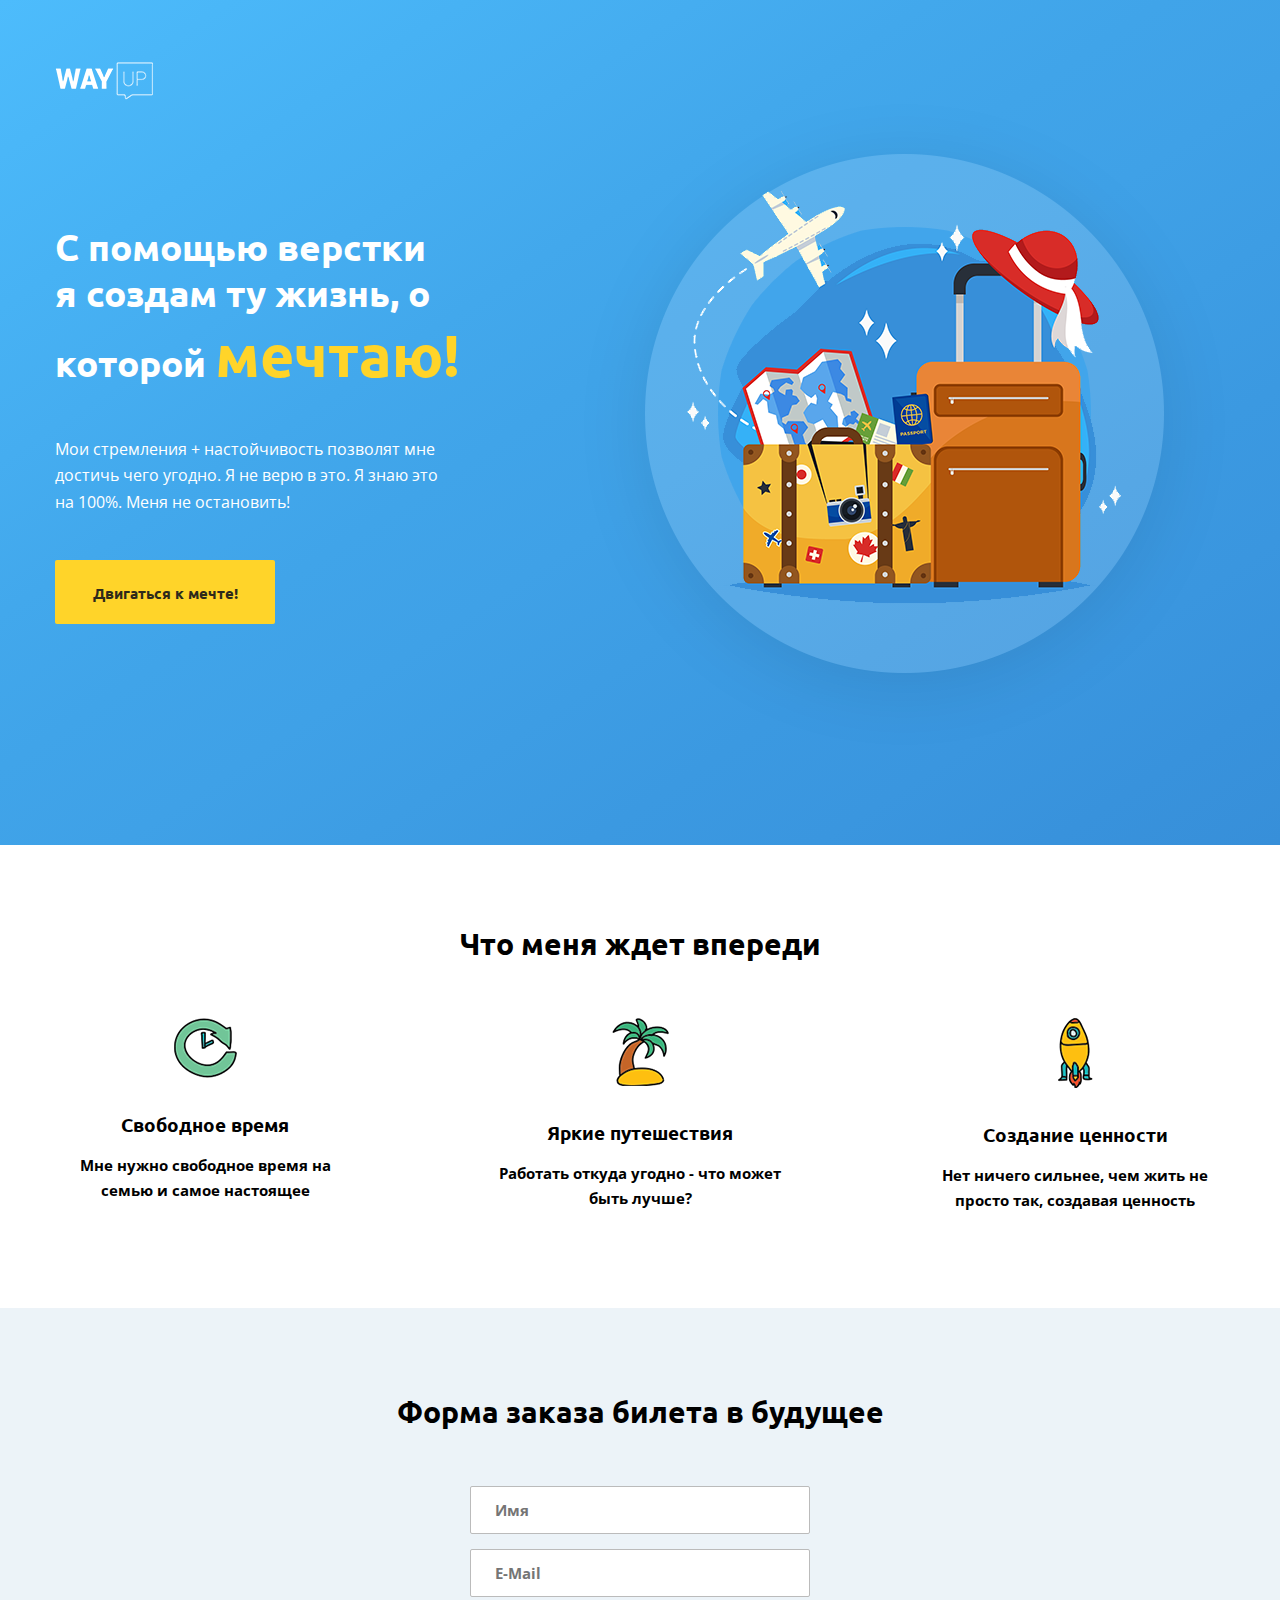
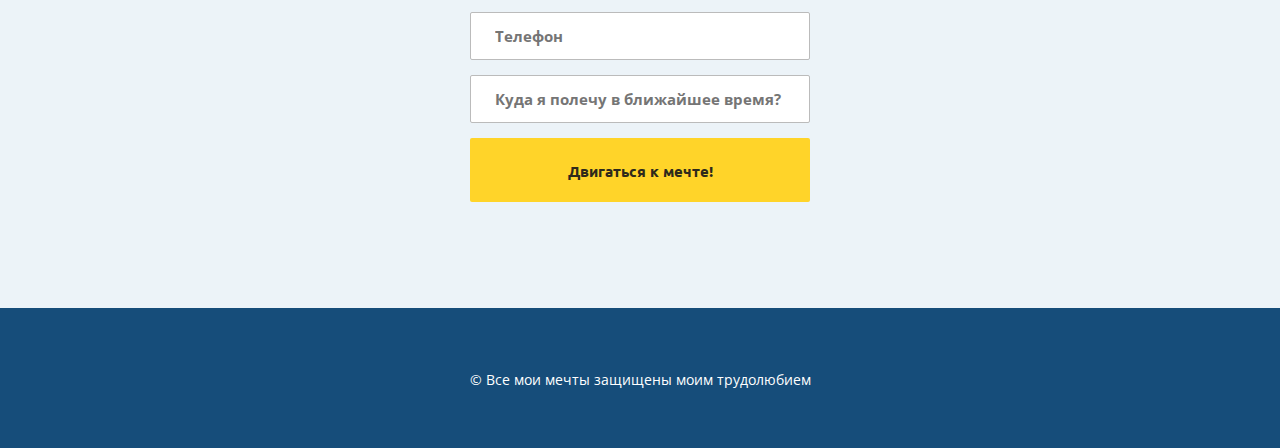
<file: index.html>
<!DOCTYPE html>
<html lang="ru">
<head>
	<meta charset="UTF-8">
	<meta name="viewport" content="width=device-width, initial-scale=1.0, shrink-to-fit=no">
	<title>WAYUP</title>
	<link rel="preconnect" href="https://fonts.gstatic.com">
	<link href="https://fonts.googleapis.com/css2?family=Open+Sans&family=Ubuntu:wght@700&display=swap" rel="stylesheet">
	<link rel="stylesheet" href="css/style.css">
</head>
<body>
	<header id="header" class="header">
		<div class="container">
			<img class="logo" src="img/logo.png" alt="WAYUP">
			<div class="wrapper">
				<div class="offer">
					<h1 class="title">С помощью верстки<br>я создам ту жизнь, о которой <span>мечтаю!</span></h1>
					<p class="description" >Мои стремления + настойчивость позволят мне достичь чего угодно. Я не верю в это. Я знаю это на 100%. Меня не остановить!</p>
					<a class="move-btn" href="#">Двигаться к мечте!</a>
				</div>
				<img class="main-img" src="img/main-img.png" alt="Travel">
			</div>
		</div>
	</header>
	<section id="ahead" class="ahead">
		<div class="container">
		<h2 class="features-title">Что меня ждет впереди</h2>
			<div class="features">
				<div class="all-features">
					<img class="feature-one" src="img/img1.png" alt="Time">
					<h3>Свободное время</h3>
					<p>Мне нужно свободное время на семью и самое настоящее</p>
				</div>
				<div class="all-features">
					<img class="feature-two" src="img/img2.png" alt="Time">
					<h3>Яркие путешествия</h3>
					<p>Работать откуда угодно - что может быть лучше?</p>
				</div>
				<div class="all-features">
					<img class="feature-three" src="img/img3.png" alt="Time">
					<h3>Создание ценности</h3>
					<p>Нет ничего сильнее, чем жить не просто так, создавая ценность</p>
				</div>
			</div>
		</div>
	</section>
	<section id="ticket" class="ticket">
		<div class="form-wrapper">
			<div class="container">
				<h2 class="ticket-title">Форма заказа билета в будущее</h2>
				<div class="form">
					<input class="form-input" placeholder="Имя" type="name" name="Имя" id="#">
					<input class="form-input" placeholder="E-Mail" type="email" name="Email" id="#">
					<input class="form-input" placeholder="Телефон" type="tel" name="Телефон" id="#">
					<input class="form-input" placeholder="Куда я полечу в ближайшее время?" type="text" name="Destination" id="#">
					<a class="move-btn" href="#">Двигаться к мечте!</a>
				</div>
			</div>
		</div>
	</section>
	<footer id="footer" class="footer">
		<div class="footer-wrapper">
			<div class="container">
			<p class="footer-copyright">© Все мои мечты защищены моим трудолюбием</p>
			</div>
		</div>
	</footer>
</body>
</html>
</file>
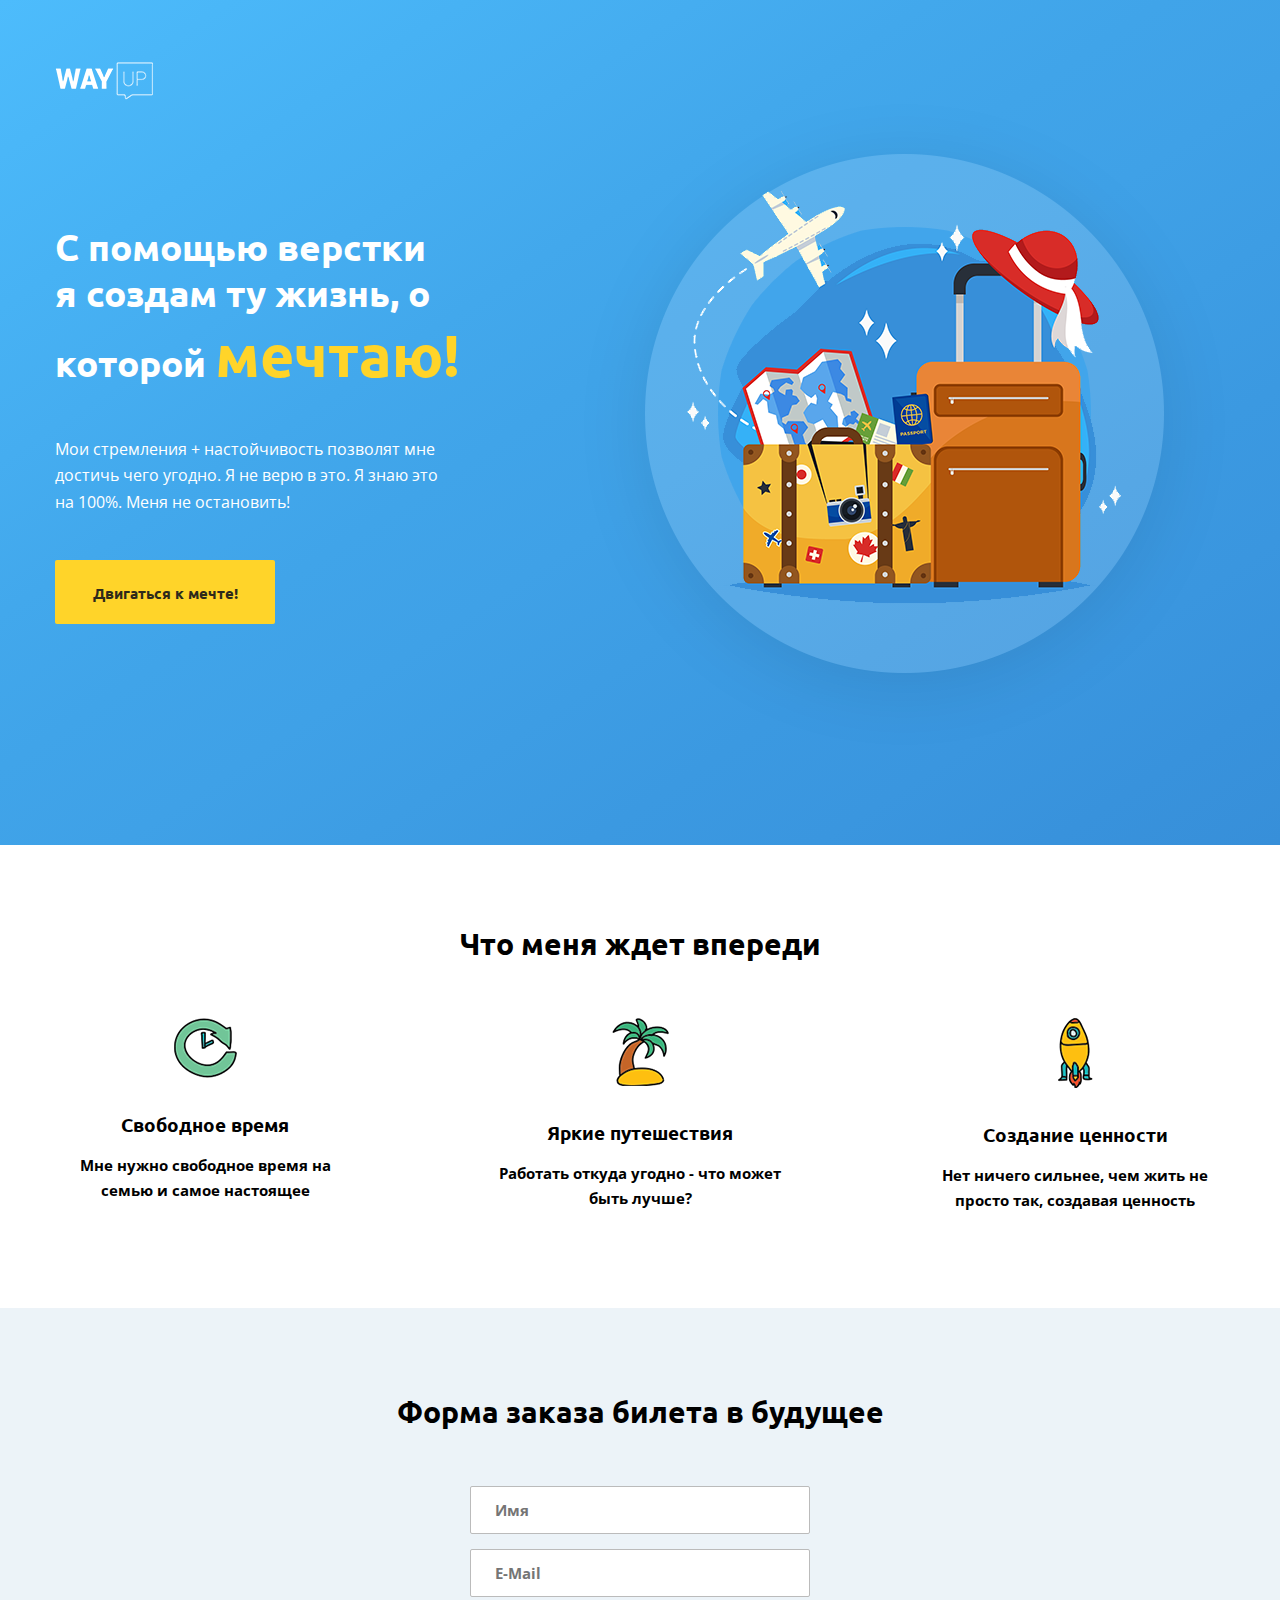
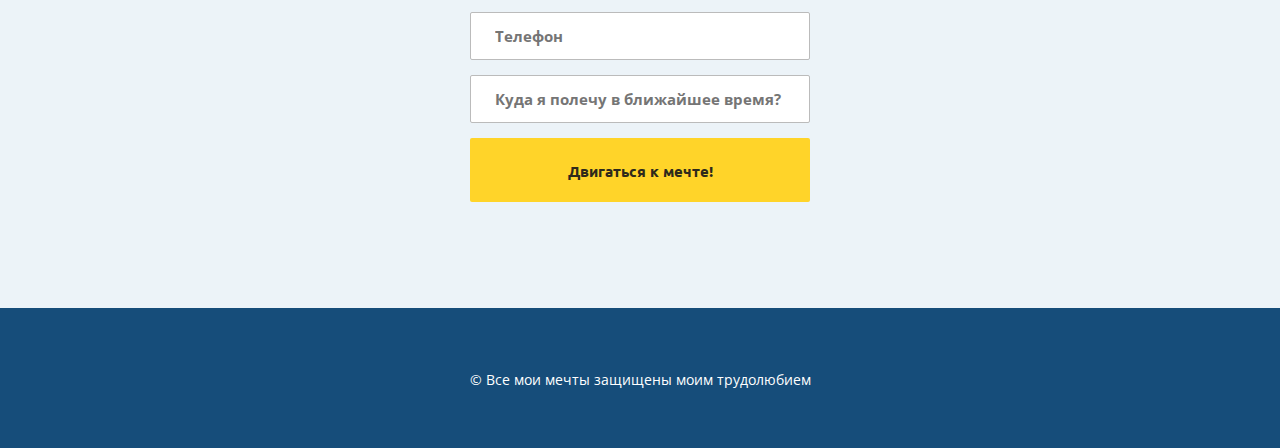
<file: WAYUP/index.html>
<!DOCTYPE html>
<html lang="ru">
<head>
	<meta charset="UTF-8">
	<meta name="viewport" content="width=device-width, initial-scale=1.0, shrink-to-fit=no">
	<title>WAYUP</title>
	<link rel="preconnect" href="https://fonts.gstatic.com">
	<link href="https://fonts.googleapis.com/css2?family=Open+Sans&family=Ubuntu:wght@700&display=swap" rel="stylesheet">
	<link rel="stylesheet" href="css/style.css">
</head>
<body>
	<header id="header" class="header">
		<div class="container">
			<img class="logo" src="img/logo.png" alt="WAYUP">
			<div class="wrapper">
				<div class="offer">
					<h1 class="title">С помощью верстки<br>я создам ту жизнь, о которой <span>мечтаю!</span></h1>
					<p class="description" >Мои стремления + настойчивость позволят мне достичь чего угодно. Я не верю в это. Я знаю это на 100%. Меня не остановить!</p>
					<a class="move-btn" href="#">Двигаться к мечте!</a>
				</div>
				<img class="main-img" src="img/main-img.png" alt="Travel">
			</div>
		</div>
	</header>
	<section id="ahead" class="ahead">
		<div class="container">
		<h2 class="features-title">Что меня ждет впереди</h2>
			<div class="features">
				<div class="all-features">
					<img class="feature-one" src="img/img1.png" alt="Time">
					<h3>Свободное время</h3>
					<p>Мне нужно свободное время на семью и самое настоящее</p>
				</div>
				<div class="all-features">
					<img class="feature-two" src="img/img2.png" alt="Time">
					<h3>Яркие путешествия</h3>
					<p>Работать откуда угодно - что может быть лучше?</p>
				</div>
				<div class="all-features">
					<img class="feature-three" src="img/img3.png" alt="Time">
					<h3>Создание ценности</h3>
					<p>Нет ничего сильнее, чем жить не просто так, создавая ценность</p>
				</div>
			</div>
		</div>
	</section>
	<section id="ticket" class="ticket">
		<div class="form-wrapper">
			<div class="container">
				<h2 class="ticket-title">Форма заказа билета в будущее</h2>
				<div class="form">
					<input class="form-input" placeholder="Имя" type="name" name="Имя" id="#">
					<input class="form-input" placeholder="E-Mail" type="email" name="Email" id="#">
					<input class="form-input" placeholder="Телефон" type="tel" name="Телефон" id="#">
					<input class="form-input" placeholder="Куда я полечу в ближайшее время?" type="text" name="Destination" id="#">
					<a class="move-btn" href="#">Двигаться к мечте!</a>
				</div>
			</div>
		</div>
	</section>
	<footer id="footer" class="footer">
		<div class="footer-wrapper">
			<div class="container">
			<p class="footer-copyright">© Все мои мечты защищены моим трудолюбием</p>
			</div>
		</div>
	</footer>
</body>
</html>
</file>
<file: css/style.css>
body {
	font-family: 'Open Sans', sans-serif;
	font-size: 15px;
	padding: 0;
	margin: 0;
}

div, p, input, button, form, span, a, ul, li {
	box-sizing: border-box;
}

h1, h2, h3, h4, h5, h6 {
	margin: 0;
	font-family: 'Ubuntu', sans-serif;
	font-weight: 700;
}
p {
	line-height: 1.65em;
}

/* Начало */
.container {
	width: 1170px;
	margin: 0 auto;
}
.header {
	background-image: linear-gradient(to right bottom, #4dbcfc, #4ab7f8, #47b2f4, #45adf0, #42a8ec, #40a4e9, #3fa1e7, #3d9de4, #3b99e1, #3a96df, #3892dc, #378fd9);
	padding-top: 62px;
	padding-bottom: 100px;
	color: #fff;	
}
.wrapper { 
	display: flex;
	justify-content: space-between;
}
.offer{
	margin-top: 120px;
	width: 560px;
}
.title {
	font-size: 37px;
	margin-bottom: 45px;
}
.title span {
	font-size: 59px;
	color: #ffd429;
}
.description {
	width: 400px;
	font-size: 16px;
	margin-bottom: 45px;
}
.move-btn {
	margin-left: 0;
	display: inline-block;
	width: 220px;
	padding: 23px 0 21px 0;
	background-color: #ffd429;
	font-family: 'Ubuntu', sans-serif;
	text-align: center;
	text-decoration: none;
	font-weight: 700;
	color: #2E2A1B;
	border-radius:	2px;
	transition: linear 0.2s ease-in;
}
.move-btn:hover {
	background-color: #ecbe04;
}
.ahead {
	margin-top: 80px;
	padding-bottom: 80px;	
}
.features {
	display: flex;
	justify-content: space-between;
}
.features-title {
	margin-bottom: 55px;
	font-size: 30px;
	text-align: center;
}
.all-features {
	width: 300px;
	text-align: center;
}
.all-features img {
	margin-bottom: 30px;
}
.all-features h3 {
	font-size: 19px;
}
.all-features p {
	font-weight: 700;
	font-size: 15px;
}
.form-wrapper {
	padding-top: 85px;
	height: 600px;
	background-color: #ecf3f8;
}
.ticket-title {
	font-size: 30px;
	text-align: center;
	margin-bottom: 55px;
}
.form-input {
	display: flex;
	justify-content: space-between;
	margin: 0 auto;
	width: 340px;
	height: 48px;
	margin-bottom: 15px;
	border: 1px solid #bbbbbb;
	border-radius: 2px;
	padding-left: 24px;
	font-family: 'Open Sans', sans-serif;
	font-weight: 700;
	font-size: 15px;
}
.form a {
	display: flex;
	justify-content: center;
	margin: 0 auto;
	width: 340px;
}
.footer-copyright {
	margin: 0px;
	padding-top: 60px;
	font-size: 14px;
	text-align: center;
	color: #fff;
}
.footer-wrapper {
	height: 140px;
	background-color: #164d7a;
}

/* Responsive */

/* 992px - 1200px  */
@media screen and (max-width: 1200px) {
		.container {
			width: 960px;
		}
		.main-img {
			width: 500px;
		}
}
/* 768px - 992px */
@media screen and (max-width: 992px) {
		.header {
			padding-bottom: 0;
		}
		.container {
			width: 720px;
		}
		.wrapper {
			flex-direction: column;
			align-items: center;
			text-align: center;
		}
		.offer {
			margin-top: 50px;
		}
		.title {
			display: inline-block;
			margin-bottom: 20px;
		}
		.description {
			display: inline-block;
		}
		.features {
			flex-direction: column;
			align-items: center;
		}
		.all-features {
			width: auto;
		}
		.all-features img {
			margin-bottom: 10px;
		}
		.all-features p {
			margin-bottom: 30px;
		}
}
/* 576px - 768px */
@media screen and (max-width: 768px) {
		.container {
			width: 540px
		}
		
		
}
/* 320px - 576px */
@media screen and (max-width: 576px) {
		.container {
			width: 90%
		}
		.offer {
			width: 100%;
		}
		.title {
			width: 300px;
		}
		.description{
			width: 300px;
		}
		.move-btn {
			width: 100%;
		}
		.main-img {
			width: 100%;
		}
		.form-input {
			width: 100%;
			font-size: 14px;
		}
		.form a{
			width: 100%;
		}
		.placeholder {
			
		}
}
</file>
<file: WAYUP/css/style.css>
body {
	font-family: 'Open Sans', sans-serif;
	font-size: 15px;
	padding: 0;
	margin: 0;
}

div, p, input, button, form, span, a, ul, li {
	box-sizing: border-box;
}

h1, h2, h3, h4, h5, h6 {
	margin: 0;
	font-family: 'Ubuntu', sans-serif;
	font-weight: 700;
}
p {
	line-height: 1.65em;
}

/* Начало */
.container {
	width: 1170px;
	margin: 0 auto;
}
.header {
	background-image: linear-gradient(to right bottom, #4dbcfc, #4ab7f8, #47b2f4, #45adf0, #42a8ec, #40a4e9, #3fa1e7, #3d9de4, #3b99e1, #3a96df, #3892dc, #378fd9);
	padding-top: 62px;
	padding-bottom: 100px;
	color: #fff;	
}
.wrapper { 
	display: flex;
	justify-content: space-between;
}
.offer{
	margin-top: 120px;
	width: 560px;
}
.title {
	font-size: 37px;
	margin-bottom: 45px;
}
.title span {
	font-size: 59px;
	color: #ffd429;
}
.description {
	width: 400px;
	font-size: 16px;
	margin-bottom: 45px;
}
.move-btn {
	margin-left: 0;
	display: inline-block;
	width: 220px;
	padding: 23px 0 21px 0;
	background-color: #ffd429;
	font-family: 'Ubuntu', sans-serif;
	text-align: center;
	text-decoration: none;
	font-weight: 700;
	color: #2E2A1B;
	border-radius:	2px;
	transition: linear 0.2s ease-in;
}
.move-btn:hover {
	background-color: #ecbe04;
}
.ahead {
	margin-top: 80px;
	padding-bottom: 80px;	
}
.features {
	display: flex;
	justify-content: space-between;
}
.features-title {
	margin-bottom: 55px;
	font-size: 30px;
	text-align: center;
}
.all-features {
	width: 300px;
	text-align: center;
}
.all-features img {
	margin-bottom: 30px;
}
.all-features h3 {
	font-size: 19px;
}
.all-features p {
	font-weight: 700;
	font-size: 15px;
}
.form-wrapper {
	padding-top: 85px;
	height: 600px;
	background-color: #ecf3f8;
}
.ticket-title {
	font-size: 30px;
	text-align: center;
	margin-bottom: 55px;
}
.form-input {
	display: flex;
	justify-content: space-between;
	margin: 0 auto;
	width: 340px;
	height: 48px;
	margin-bottom: 15px;
	border: 1px solid #bbbbbb;
	border-radius: 2px;
	padding-left: 24px;
	font-family: 'Open Sans', sans-serif;
	font-weight: 700;
	font-size: 15px;
}
.form a {
	display: flex;
	justify-content: center;
	margin: 0 auto;
	width: 340px;
}
.footer-copyright {
	margin: 0px;
	padding-top: 60px;
	font-size: 14px;
	text-align: center;
	color: #fff;
}
.footer-wrapper {
	height: 140px;
	background-color: #164d7a;
}

/* Responsive */

/* 992px - 1200px  */
@media screen and (max-width: 1200px) {
		.container {
			width: 960px;
		}
		.main-img {
			width: 500px;
		}
}
/* 768px - 992px */
@media screen and (max-width: 992px) {
		.header {
			padding-top: 35px;
			padding-bottom: 0;
		}
		.container {
			width: 720px;
		}
		.wrapper {
			flex-direction: column;
			align-items: center;
			text-align: center;
		}
		.offer {
			margin-top: 50px;
		}
		.title {
			display: inline-block;
			margin-bottom: 20px;
		}
		.description {
			display: inline-block;
		}
		.features {
			flex-direction: column;
			align-items: center;
		}
		.all-features {
			width: auto;
		}
		.all-features img {
			margin-bottom: 10px;
		}
		.all-features p {
			margin-bottom: 30px;
		}
}
/* 576px - 768px */
@media screen and (max-width: 768px) {
		.container {
			width: 540px
		}
		
		
}
/* 320px - 576px */
@media screen and (max-width: 576px) {
		.container {
			width: 90%
		}
		.offer {
			width: 100%;
		}
		.title {
			width: 300px;
		}
		.description{
			width: 300px;
		}
		.move-btn {
			width: 100%;
		}
		.main-img {
			width: 100%;
		}
		.form-input {
			width: 100%;
			font-size: 14px;
		}
		.form a{
			width: 100%;
		}
		.placeholder {
			
		}
}
</file>
